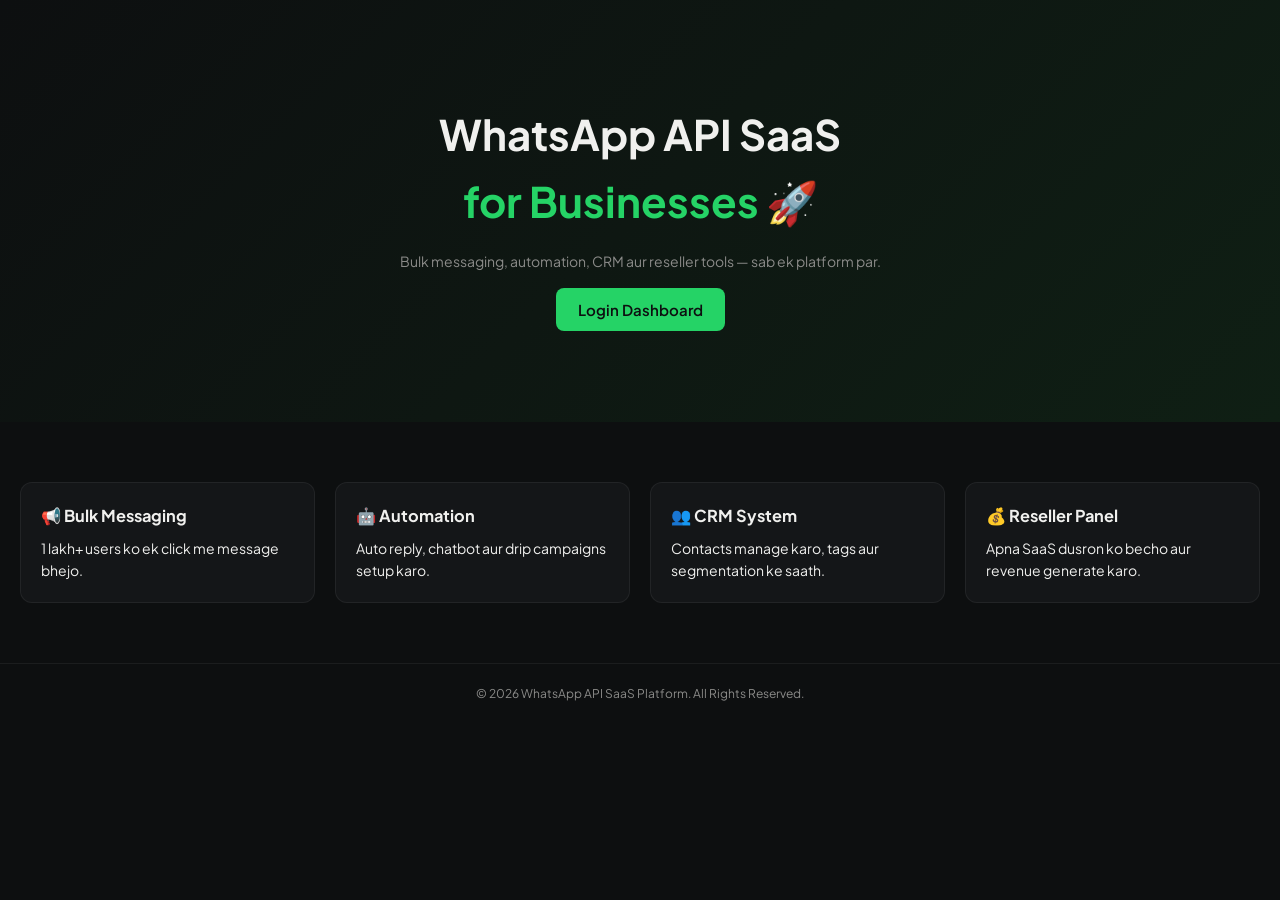
<file: index.html>
<!DOCTYPE html>
<html lang="en">
<head>
<meta charset="UTF-8">
<meta name="viewport" content="width=device-width, initial-scale=1.0">
<title>Vyaptech — WhatsApp API SaaS</title>

<link href="https://fonts.googleapis.com/css2?family=Plus+Jakarta+Sans:wght@400;600;700&display=swap" rel="stylesheet">
<link rel="stylesheet" href="style.css">

<style>
.hero{
  display:flex;
  align-items:center;
  justify-content:center;
  text-align:center;
  padding:100px 20px;
  background:linear-gradient(135deg,#0d0f10,#0f1f14);
}
.hero h1{
  font-size:42px;
  font-weight:700;
  margin-bottom:16px;
}
.hero span{color:#25d366;}
.hero p{
  color:#8b8b89;
  max-width:600px;
  margin:auto;
  margin-bottom:25px;
}
.hero .btn{
  font-size:15px;
  padding:12px 22px;
}

.features{
  padding:60px 20px;
  display:grid;
  grid-template-columns:repeat(auto-fit,minmax(220px,1fr));
  gap:20px;
}
.feature{
  background:#141618;
  padding:20px;
  border-radius:12px;
  border:1px solid rgba(255,255,255,0.06);
}
.feature h3{margin-bottom:8px;}
.footer{
  text-align:center;
  padding:20px;
  border-top:1px solid rgba(255,255,255,0.06);
  color:#8b8b89;
  font-size:12px;
}
</style>
</head>

<body>

<!-- HERO -->
<section class="hero">
  <div>
    <h1>WhatsApp API SaaS<br><span>for Businesses 🚀</span></h1>
    <p>
      Bulk messaging, automation, CRM aur reseller tools — sab ek platform par.
    </p>

    <a href="login.html" class="btn btn-primary">Login Dashboard</a>
  </div>
</section>

<!-- FEATURES -->
<section class="features">
  <div class="feature">
    <h3>📢 Bulk Messaging</h3>
    <p>1 lakh+ users ko ek click me message bhejo.</p>
  </div>

  <div class="feature">
    <h3>🤖 Automation</h3>
    <p>Auto reply, chatbot aur drip campaigns setup karo.</p>
  </div>

  <div class="feature">
    <h3>👥 CRM System</h3>
    <p>Contacts manage karo, tags aur segmentation ke saath.</p>
  </div>

  <div class="feature">
    <h3>💰 Reseller Panel</h3>
    <p>Apna SaaS dusron ko becho aur revenue generate karo.</p>
  </div>
</section>

<!-- FOOTER -->
<div class="footer">
  © 2026 WhatsApp API SaaS Platform. All Rights Reserved.
</div>

</body>
</html>
</file>
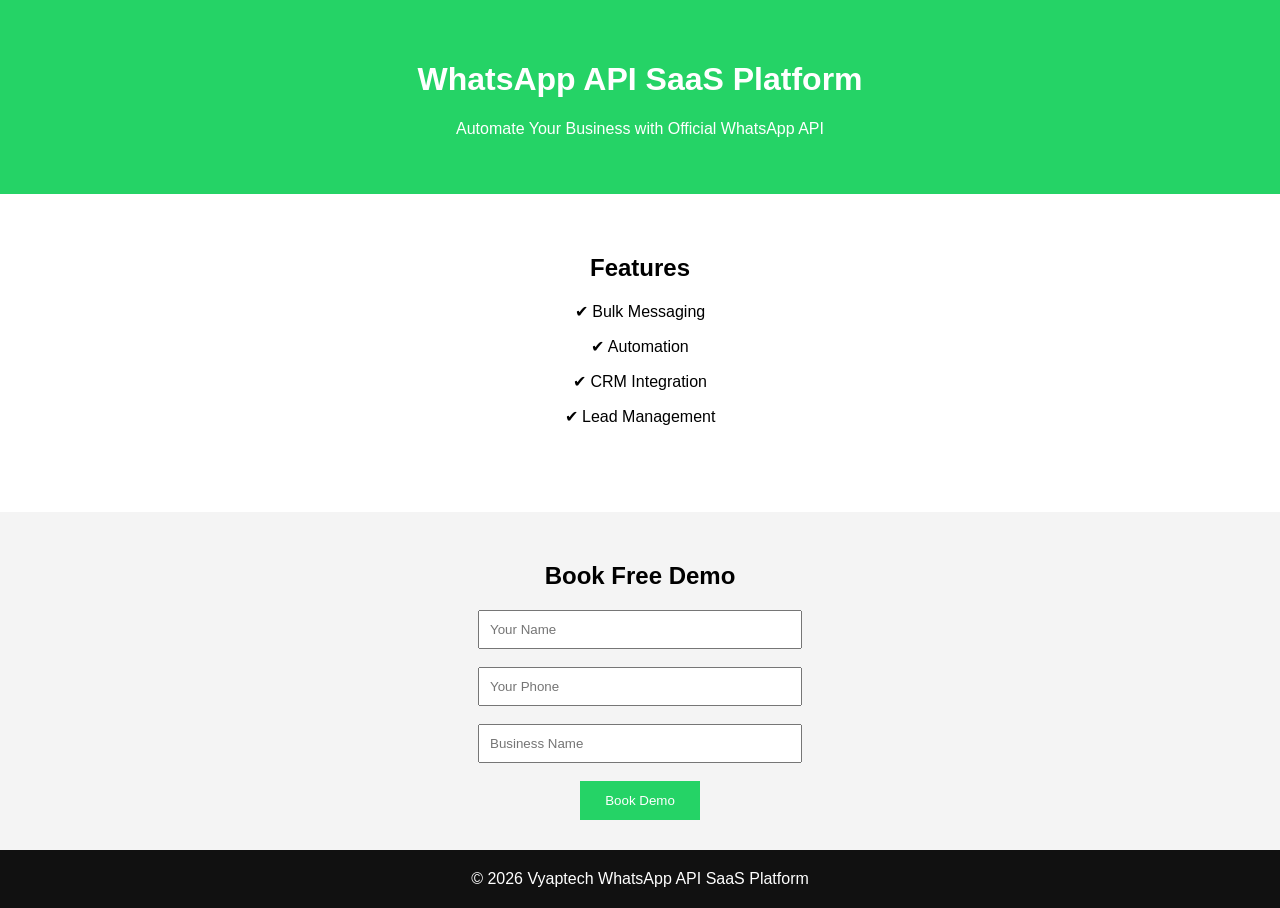
<file: index (1).html>
<!DOCTYPE html>
<html>
<head>
  <title>Vyaptech WhatsApp API SaaS</title>
  <meta name="viewport" content="width=device-width, initial-scale=1.0">
  <style>
    body {font-family: Arial; margin:0; padding:0; text-align:center;}
    header {background:#25D366; color:white; padding:40px;}
    section {padding:40px;}
    .btn {background:#25D366; color:white; padding:12px 25px; border:none; cursor:pointer;}
    .form-box {background:#f4f4f4; padding:30px; margin-top:30px;}
    input {padding:10px; width:80%; max-width:300px;}
  </style>
</head>
<body>

<header>
  <h1>WhatsApp API SaaS Platform</h1>
  <p>Automate Your Business with Official WhatsApp API</p>
</header>

<section>
  <h2>Features</h2>
  <p>✔ Bulk Messaging</p>
  <p>✔ Automation</p>
  <p>✔ CRM Integration</p>
  <p>✔ Lead Management</p>
</section>

<section class="form-box">
  <h2>Book Free Demo</h2>
  <form onsubmit="sendToWhatsApp(event)">
    <input type="text" id="name" placeholder="Your Name" required><br><br>
    <input type="text" id="phone" placeholder="Your Phone" required><br><br>
    <input type="text" id="business" placeholder="Business Name" required><br><br>
    <button class="btn" type="submit">Book Demo</button>
  </form>
</section>

<footer style="background:#111; color:white; padding:20px;">
  © 2026 Vyaptech WhatsApp API SaaS Platform
</footer>

<script>
function sendToWhatsApp(e) {
  e.preventDefault();

  var name = document.getElementById('name').value;
  var phone = document.getElementById('phone').value;
  var business = document.getElementById('business').value;

  fetch("https://script.google.com/macros/s/AKfycbx9uZA9EluE79_Brltvhg6FjUKlChn2zwHCA3bZN3pCNJOq3oiD6RyfxCYLPjBAR2JX/exec", {
    method: "POST",
    mode: "no-cors",
    headers: {
      "Content-Type": "application/json"
    },
    body: JSON.stringify({
      name: name,
      phone: phone,
      business: business
    })
  });

  var message = `New Demo Request:%0AName: ${name}%0APhone: ${phone}%0ABusiness: ${business}`;
  window.open(`https://wa.me/919673075111?text=${message}`, '_blank');
}
</script>

</body>
</html>
</file>
<file: style.css>
:root {
  --bg: #0d0f10;
  --surface: #141618;
  --surface2: #1c1f21;
  --surface3: #232628;
  --border: rgba(255,255,255,0.06);
  --border2: rgba(255,255,255,0.11);
  --green: #25d366;
  --green2: #128c7e;
  --green-dim: rgba(37,211,102,0.12);
  --green-dim2: rgba(37,211,102,0.06);
  --text: #f0f0ee;
  --muted: #8b8b89;
  --muted2: #4e4e4c;
  --red: #ff4d4d;
  --amber: #ffb020;
  --blue: #4d9fff;
  --radius: 12px;
  --radius-sm: 8px;
}
*, *::before, *::after { box-sizing: border-box; margin: 0; padding: 0; }
html { scroll-behavior: smooth; }
body {
  background: var(--bg);
  color: var(--text);
  font-family: 'Plus Jakarta Sans', sans-serif;
  font-size: 14px;
  line-height: 1.6;
  -webkit-font-smoothing: antialiased;
}
a { text-decoration: none; color: inherit; }
::-webkit-scrollbar { width: 4px; height: 4px; }
::-webkit-scrollbar-track { background: transparent; }
::-webkit-scrollbar-thumb { background: var(--surface3); border-radius: 2px; }

/* SIDEBAR */
.sidebar {
  width: 220px; min-height: 100vh;
  background: var(--surface);
  border-right: 1px solid var(--border);
  display: flex; flex-direction: column;
  position: fixed; top: 0; left: 0; bottom: 0; z-index: 50;
  transition: transform .25s;
}
.sidebar-logo {
  padding: 18px 16px 14px;
  border-bottom: 1px solid var(--border);
  display: flex; align-items: center; gap: 10px;
}
.logo-icon {
  width: 34px; height: 34px;
  background: var(--green); border-radius: 9px;
  display: flex; align-items: center; justify-content: center;
  flex-shrink: 0;
}
.logo-icon svg { width: 20px; height: 20px; fill: #fff; }
.logo-text { font-size: 16px; font-weight: 700; letter-spacing: -0.3px; }
.logo-text span { color: var(--green); }
.sidebar-section {
  padding: 14px 16px 4px;
  font-size: 10px; font-weight: 600;
  letter-spacing: 0.1em; color: var(--muted2);
  text-transform: uppercase;
}
.nav-item {
  display: flex; align-items: center; gap: 10px;
  padding: 9px 12px; margin: 1px 8px;
  border-radius: var(--radius-sm);
  cursor: pointer; color: var(--muted);
  font-size: 13px; font-weight: 500;
  transition: all .15s; position: relative;
}
.nav-item:hover { background: var(--surface2); color: var(--text); }
.nav-item.active { background: var(--green-dim); color: var(--green); }
.nav-item .nav-icon { width: 16px; height: 16px; flex-shrink: 0; opacity: 0.7; }
.nav-item.active .nav-icon { opacity: 1; }
.nav-badge {
  margin-left: auto;
  background: var(--green); color: #0d0f10;
  font-size: 10px; font-weight: 700;
  padding: 1px 6px; border-radius: 10px;
}
.nav-badge.red { background: var(--red); color: #fff; }
.sidebar-bottom {
  margin-top: auto; padding: 12px;
  border-top: 1px solid var(--border);
}
.user-row {
  display: flex; align-items: center; gap: 10px;
  padding: 8px; border-radius: var(--radius-sm);
  cursor: pointer; transition: background .15s;
}
.user-row:hover { background: var(--surface2); }
.avatar {
  width: 32px; height: 32px; border-radius: 50%;
  background: var(--green-dim); border: 1.5px solid var(--green);
  display: flex; align-items: center; justify-content: center;
  font-size: 12px; font-weight: 700; color: var(--green); flex-shrink: 0;
}
.user-name { font-size: 13px; font-weight: 600; }
.user-role { font-size: 11px; color: var(--muted); }

/* TOPBAR */
.topbar {
  height: 54px; background: var(--surface);
  border-bottom: 1px solid var(--border);
  display: flex; align-items: center; justify-content: space-between;
  padding: 0 22px; position: sticky; top: 0; z-index: 40;
}
.page-title { font-size: 15px; font-weight: 700; letter-spacing: -0.2px; }
.topbar-right { display: flex; align-items: center; gap: 8px; }
.icon-btn {
  width: 32px; height: 32px; border-radius: var(--radius-sm);
  background: transparent; border: 1px solid var(--border);
  display: flex; align-items: center; justify-content: center;
  cursor: pointer; color: var(--muted); transition: all .15s;
}
.icon-btn:hover { background: var(--surface2); color: var(--text); border-color: var(--border2); }
.notif-dot { position: relative; }
.notif-dot::after {
  content: ''; position: absolute; top: 6px; right: 6px;
  width: 6px; height: 6px; background: var(--red);
  border-radius: 50%; border: 1.5px solid var(--surface);
}

/* LAYOUT */
.main { margin-left: 220px; flex: 1; min-height: 100vh; display: flex; flex-direction: column; }
.content { padding: 22px; flex: 1; }

/* PANEL */
.panel { display: none; }
.panel.active { display: block; animation: fadeIn .2s ease both; }
@keyframes fadeIn { from{opacity:0;transform:translateY(6px);}to{opacity:1;transform:none;} }

/* STATS */
.stats-grid { display: grid; grid-template-columns: repeat(4,1fr); gap: 12px; margin-bottom: 18px; }
.stat-card {
  background: var(--surface); border: 1px solid var(--border);
  border-radius: var(--radius); padding: 16px 18px;
  transition: border-color .2s;
}
.stat-card:hover { border-color: var(--border2); }
.stat-top { display: flex; align-items: center; justify-content: space-between; margin-bottom: 8px; }
.stat-label { font-size: 11px; color: var(--muted); font-weight: 500; text-transform: uppercase; letter-spacing: 0.04em; }
.stat-icon { width: 30px; height: 30px; border-radius: 8px; display: flex; align-items: center; justify-content: center; font-size: 14px; }
.stat-icon.green { background: var(--green-dim); }
.stat-icon.blue { background: rgba(77,159,255,0.1); }
.stat-icon.amber { background: rgba(255,176,32,0.1); }
.stat-icon.red { background: rgba(255,77,77,0.1); }
.stat-num { font-size: 24px; font-weight: 700; letter-spacing: -1px; line-height: 1; }
.stat-delta { font-size: 12px; margin-top: 4px; }
.stat-delta.up { color: var(--green); }
.stat-delta.down { color: var(--red); }

/* SECTION HEADER */
.section-header { display: flex; align-items: center; justify-content: space-between; margin-bottom: 14px; }
.section-title { font-size: 15px; font-weight: 700; }

/* BUTTONS */
.btn {
  padding: 8px 16px; border-radius: var(--radius-sm);
  font-family: inherit; font-size: 13px; font-weight: 600;
  cursor: pointer; transition: all .15s; border: none; white-space: nowrap;
}
.btn-primary { background: var(--green); color: #0d0f10; }
.btn-primary:hover { opacity: 0.88; transform: translateY(-1px); }
.btn-ghost { background: transparent; color: var(--muted); border: 1px solid var(--border); }
.btn-ghost:hover { background: var(--surface2); color: var(--text); border-color: var(--border2); }
.btn-red { background: rgba(255,77,77,0.1); color: var(--red); border: 1px solid rgba(255,77,77,0.2); }
.btn-sm { padding: 5px 11px; font-size: 12px; }

/* TABLE */
.table-wrap {
  background: var(--surface); border: 1px solid var(--border);
  border-radius: var(--radius); overflow: hidden; margin-bottom: 18px;
}
table { width: 100%; border-collapse: collapse; }
thead { background: var(--surface2); }
th {
  padding: 10px 14px; text-align: left;
  font-size: 11px; font-weight: 600; color: var(--muted);
  text-transform: uppercase; letter-spacing: 0.06em;
  border-bottom: 1px solid var(--border);
}
td { padding: 11px 14px; border-bottom: 1px solid var(--border); font-size: 13px; color: var(--text); }
tr:last-child td { border-bottom: none; }
tr:hover td { background: rgba(255,255,255,0.015); }

/* TAGS */
.tag { display: inline-block; padding: 3px 9px; border-radius: 20px; font-size: 11px; font-weight: 600; }
.tag-green { background: rgba(37,211,102,0.12); color: #25d366; }
.tag-amber { background: rgba(255,176,32,0.1); color: #ffb020; }
.tag-red { background: rgba(255,77,77,0.1); color: #ff4d4d; }
.tag-blue { background: rgba(77,159,255,0.1); color: #4d9fff; }
.tag-gray { background: rgba(255,255,255,0.06); color: var(--muted); }
.tag-purple { background: rgba(160,100,255,0.1); color: #a064ff; }

/* CARDS */
.cards-grid { display: grid; grid-template-columns: repeat(auto-fill,minmax(250px,1fr)); gap: 12px; margin-bottom: 18px; }
.card {
  background: var(--surface); border: 1px solid var(--border);
  border-radius: var(--radius); padding: 18px;
  transition: all .2s; cursor: pointer;
}
.card:hover { border-color: var(--border2); transform: translateY(-2px); }
.card-title { font-size: 14px; font-weight: 700; margin-bottom: 6px; }
.card-desc { font-size: 12px; color: var(--muted); line-height: 1.6; }
.card-footer { margin-top: 14px; display: flex; align-items: center; justify-content: space-between; }
.progress-bar { height: 4px; background: var(--surface3); border-radius: 2px; margin-top: 10px; overflow: hidden; }
.progress-fill { height: 100%; background: var(--green); border-radius: 2px; }

/* FORM */
.form-grid { display: grid; grid-template-columns: 1fr 1fr; gap: 14px; margin-bottom: 18px; }
.form-group { display: flex; flex-direction: column; gap: 6px; }
.form-group.full { grid-column: 1 / -1; }
.form-label { font-size: 12px; font-weight: 600; color: var(--muted); }
.form-input {
  background: var(--surface2); border: 1px solid var(--border);
  border-radius: var(--radius-sm); padding: 10px 14px;
  font-family: inherit; font-size: 13px; color: var(--text);
  outline: none; transition: border-color .2s; width: 100%;
}
.form-input:focus { border-color: rgba(37,211,102,0.4); }
.form-input::placeholder { color: var(--muted2); }
textarea.form-input { resize: vertical; min-height: 80px; }
select.form-input option { background: var(--surface2); }

/* CHAT */
.chat-layout {
  display: grid; grid-template-columns: 280px 1fr;
  background: var(--surface); border: 1px solid var(--border);
  border-radius: var(--radius); overflow: hidden; height: 540px;
}
.chat-list { border-right: 1px solid var(--border); overflow-y: auto; display: flex; flex-direction: column; }
.chat-list-header { padding: 13px 15px; border-bottom: 1px solid var(--border); font-weight: 700; font-size: 13px; display: flex; align-items: center; justify-content: space-between; flex-shrink: 0; }
.chat-item { padding: 11px 14px; border-bottom: 1px solid var(--border); cursor: pointer; transition: background .15s; display: flex; gap: 10px; align-items: flex-start; flex-shrink: 0; }
.chat-item:hover { background: var(--surface2); }
.chat-item.active { background: var(--green-dim2); border-left: 2px solid var(--green); }
.chat-avatar { width: 34px; height: 34px; border-radius: 50%; background: var(--surface3); display: flex; align-items: center; justify-content: center; font-size: 12px; font-weight: 700; color: var(--muted); flex-shrink: 0; }
.chat-name { font-size: 13px; font-weight: 600; }
.chat-preview { font-size: 11px; color: var(--muted); white-space: nowrap; overflow: hidden; text-overflow: ellipsis; max-width: 160px; }
.chat-time { font-size: 11px; color: var(--muted2); margin-left: auto; flex-shrink: 0; }
.chat-unread { background: var(--green); color: #0d0f10; font-size: 10px; font-weight: 700; width: 17px; height: 17px; border-radius: 50%; display: flex; align-items: center; justify-content: center; margin-top: 2px; }
.chat-main { display: flex; flex-direction: column; overflow: hidden; }
.chat-header { padding: 12px 16px; border-bottom: 1px solid var(--border); display: flex; align-items: center; gap: 10px; flex-shrink: 0; }
.chat-messages { flex: 1; padding: 14px; overflow-y: auto; display: flex; flex-direction: column; gap: 8px; }
.msg { max-width: 65%; padding: 9px 13px; border-radius: 12px; font-size: 13px; line-height: 1.5; }
.msg-in { background: var(--surface2); border-radius: 4px 12px 12px 12px; align-self: flex-start; }
.msg-out { background: var(--green-dim); border: 1px solid rgba(37,211,102,0.18); border-radius: 12px 4px 12px 12px; align-self: flex-end; }
.msg-time { font-size: 10px; color: var(--muted2); margin-top: 4px; text-align: right; }
.chat-input-row { padding: 10px 14px; border-top: 1px solid var(--border); display: flex; gap: 8px; align-items: center; flex-shrink: 0; }
.chat-input { flex: 1; background: var(--surface2); border: 1px solid var(--border); border-radius: 20px; padding: 9px 16px; font-family: inherit; font-size: 13px; color: var(--text); outline: none; }
.chat-input:focus { border-color: rgba(37,211,102,0.3); }
.send-btn { width: 34px; height: 34px; background: var(--green); border-radius: 50%; border: none; cursor: pointer; display: flex; align-items: center; justify-content: center; flex-shrink: 0; transition: opacity .15s; }
.send-btn:hover { opacity: 0.85; }

/* RESPONSIVE */
@media (max-width: 1024px) { .stats-grid { grid-template-columns: repeat(2,1fr); } }
@media (max-width: 768px) {
  .sidebar { transform: translateX(-100%); }
  .sidebar.open { transform: none; }
  .main { margin-left: 0; }
  .chat-layout { grid-template-columns: 1fr; }
  .chat-list { display: none; }
  .form-grid { grid-template-columns: 1fr; }
}
</file>
